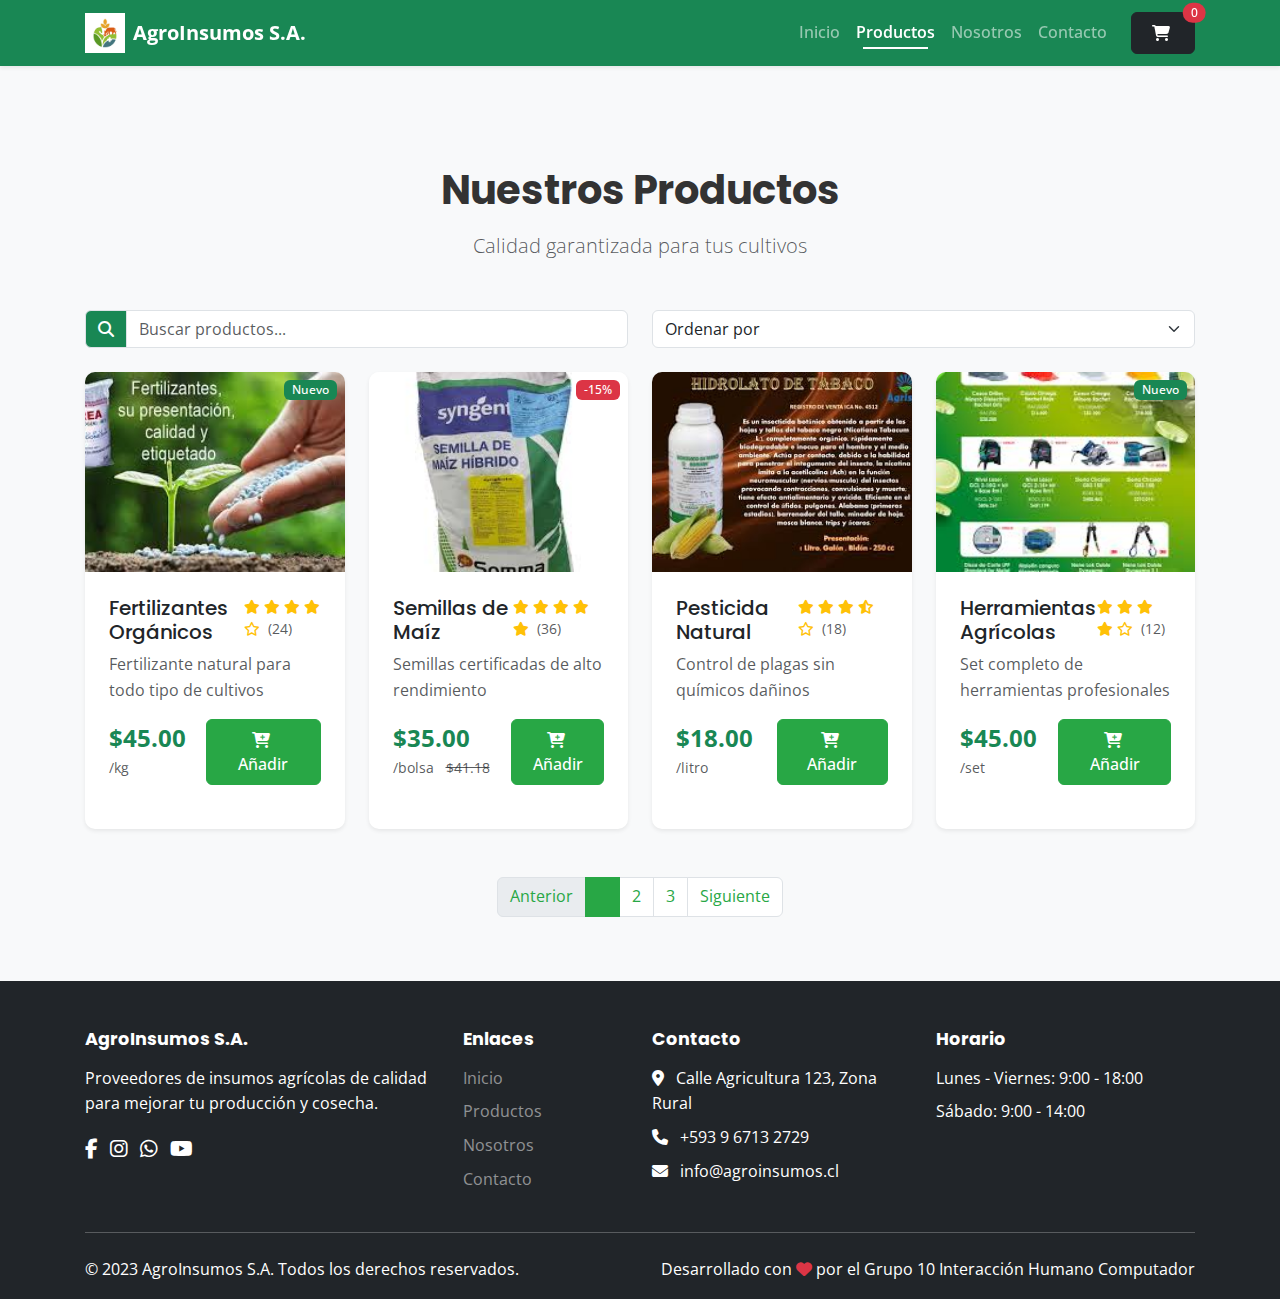
<file: productos.html>
<!DOCTYPE html>
<html lang="es">
<head>
    <meta charset="UTF-8">
    <meta name="viewport" content="width=device-width, initial-scale=1.0">
    <title>AgroInsumos S.A. - Productos</title>
    <!-- Bootstrap CSS -->
    <link href="https://cdn.jsdelivr.net/npm/bootstrap@5.3.0/dist/css/bootstrap.min.css" rel="stylesheet">
    <!-- Font Awesome -->
    <link rel="stylesheet" href="https://cdnjs.cloudflare.com/ajax/libs/font-awesome/6.4.0/css/all.min.css">
    <!-- Google Fonts -->
    <link href="https://fonts.googleapis.com/css2?family=Poppins:wght@300;400;500;600;700&family=Open+Sans:wght@400;600;700&display=swap" rel="stylesheet">
    <!-- Estilos personalizados -->
    <link rel="stylesheet" href="css/estilos.css">
</head>
<body>
    <!-- Navbar -->
    <header class="navbar navbar-expand-lg navbar-dark bg-success fixed-top shadow-sm">
        <div class="container">
            <a class="navbar-brand d-flex align-items-center" href="index.html">
                <img src="img/logo.jpeg" alt="AgroInsumos S.A." height="40" class="me-2">
                <span class="fw-bold">AgroInsumos S.A.</span>
            </a>
            <button class="navbar-toggler" type="button" data-bs-toggle="collapse" data-bs-target="#navbarNav">
                <span class="navbar-toggler-icon"></span>
            </button>
            <nav class="collapse navbar-collapse" id="navbarNav">
                <ul class="navbar-nav ms-auto">
                    <li class="nav-item"><a class="nav-link" href="index.html">Inicio</a></li>
                    <li class="nav-item"><a class="nav-link active" href="productos.html">Productos</a></li>
                    <li class="nav-item"><a class="nav-link" href="index.html#nosotros">Nosotros</a></li>
                    <li class="nav-item"><a class="nav-link" href="contacto.html">Contacto</a></li>
                </ul>
                <div class="ms-lg-3 mt-3 mt-lg-0">
                    <button id="carrito-icono" class="btn btn-dark position-relative" data-bs-toggle="modal" data-bs-target="#modal-carrito">
                        <i class="fas fa-shopping-cart me-1"></i>
                        <span id="contador-carrito" class="position-absolute top-0 start-100 translate-middle badge rounded-pill bg-danger">0</span>
                    </button>
                </div>
            </nav>
        </div>
    </header>

    <!-- Modal del Carrito -->
    <div class="modal fade" id="modal-carrito" tabindex="-1" aria-hidden="true">
        <div class="modal-dialog modal-dialog-centered">
            <div class="modal-content">
                <div class="modal-header bg-success text-white">
                    <h5 class="modal-title">Tu Carrito</h5>
                    <button type="button" class="btn-close btn-close-white" data-bs-dismiss="modal" aria-label="Close"></button>
                </div>
                <div class="modal-body">
                    <div id="lista-carrito" class="lista-carrito">
                        <!-- Productos dinámicos aquí -->
                    </div>
                    <div class="d-flex justify-content-between align-items-center py-3 border-top">
                        <h5 class="mb-0">Total:</h5>
                        <h4 class="mb-0 text-success fw-bold">$<span id="total-carrito">0</span></h4>
                    </div>
                </div>
                <div class="modal-footer">
                    <button id="vaciar-carrito" class="btn btn-outline-danger me-auto">
                        <i class="fas fa-trash-alt me-1"></i> Vaciar
                    </button>
                    <button type="button" class="btn btn-secondary" data-bs-dismiss="modal">Seguir comprando</button>
                    <button id="pagar-carrito" class="btn btn-success">
                        <i class="fas fa-credit-card me-1"></i> Pagar
                    </button>
                </div>
            </div>
        </div>
    </div>

    <!-- Contenido principal -->
    <main class="py-5 mt-5">
        <div class="container">
            <div class="text-center mb-5">
                <h1 class="fw-bold mb-3">Nuestros Productos</h1>
                <p class="lead text-muted">Calidad garantizada para tus cultivos</p>
            </div>
            
            <!-- Filtros -->
            <div class="row mb-4">
                <div class="col-md-6 mb-3 mb-md-0">
                    <div class="input-group">
                        <span class="input-group-text bg-success text-white"><i class="fas fa-search"></i></span>
                        <input type="text" class="form-control" placeholder="Buscar productos...">
                    </div>
                </div>
                <div class="col-md-6">
                    <select class="form-select">
                        <option selected>Ordenar por</option>
                        <option>Precio: menor a mayor</option>
                        <option>Precio: mayor a menor</option>
                        <option>Más populares</option>
                        <option>Novedades</option>
                    </select>
                </div>
            </div>
            
            <!-- Lista de productos -->
            <div class="row g-4">
                <!-- Producto 1 - Fertilizantes Orgánicos -->
                <div class="col-md-6 col-lg-4 col-xl-3">
                    <div class="card product-card h-100 border-0 shadow-sm">
                        <div class="badge bg-success position-absolute top-0 end-0 m-2">Nuevo</div>
                        <img src="img/fertilizante.jpeg" class="card-img-top product-img" alt="Fertilizantes Orgánicos">
                        <div class="card-body">
                            <div class="d-flex justify-content-between align-items-start mb-2">
                                <h3 class="h5 mb-0">Fertilizantes Orgánicos</h3>
                                <div class="text-warning small">
                                    <i class="fas fa-star"></i>
                                    <i class="fas fa-star"></i>
                                    <i class="fas fa-star"></i>
                                    <i class="fas fa-star"></i>
                                    <i class="far fa-star"></i>
                                    <span class="text-muted ms-1">(24)</span>
                                </div>
                            </div>
                            <p class="card-text text-muted mb-3">Fertilizante natural para todo tipo de cultivos</p>
                            <div class="d-flex justify-content-between align-items-center">
                                <div>
                                    <span class="h4 text-success fw-bold">$45.00</span>
                                    <small class="text-muted">/kg</small>
                                </div>
                                <button class="btn btn-success btn-comprar" data-id="1" data-nombre="Fertilizantes Orgánicos" data-precio="45">
                                    <i class="fas fa-cart-plus me-1"></i> Añadir
                                </button>
                            </div>
                        </div>
                    </div>
                </div>

                <!-- Producto 2 - Semillas de Maíz -->
                <div class="col-md-6 col-lg-4 col-xl-3">
                    <div class="card product-card h-100 border-0 shadow-sm">
                        <div class="badge bg-danger position-absolute top-0 end-0 m-2">-15%</div>
                        <img src="img/semilla.jpeg" class="card-img-top product-img" alt="Semillas de Maíz">
                        <div class="card-body">
                            <div class="d-flex justify-content-between align-items-start mb-2">
                                <h3 class="h5 mb-0">Semillas de Maíz</h3>
                                <div class="text-warning small">
                                    <i class="fas fa-star"></i>
                                    <i class="fas fa-star"></i>
                                    <i class="fas fa-star"></i>
                                    <i class="fas fa-star"></i>
                                    <i class="fas fa-star"></i>
                                    <span class="text-muted ms-1">(36)</span>
                                </div>
                            </div>
                            <p class="card-text text-muted mb-3">Semillas certificadas de alto rendimiento</p>
                            <div class="d-flex justify-content-between align-items-center">
                                <div>
                                    <span class="h4 text-success fw-bold">$35.00</span>
                                    <small class="text-muted">/bolsa</small>
                                    <small class="text-decoration-line-through text-muted ms-2">$41.18</small>
                                </div>
                                <button class="btn btn-success btn-comprar" data-id="2" data-nombre="Semillas de Maíz" data-precio="35">
                                    <i class="fas fa-cart-plus me-1"></i> Añadir
                                </button>
                            </div>
                        </div>
                    </div>
                </div>

                <!-- Producto 3 - Pesticida Natural -->
                <div class="col-md-6 col-lg-4 col-xl-3">
                    <div class="card product-card h-100 border-0 shadow-sm">
                        <img src="img/pesticida.jpeg" class="card-img-top product-img" alt="Pesticida Natural">
                        <div class="card-body">
                            <div class="d-flex justify-content-between align-items-start mb-2">
                                <h3 class="h5 mb-0">Pesticida Natural</h3>
                                <div class="text-warning small">
                                    <i class="fas fa-star"></i>
                                    <i class="fas fa-star"></i>
                                    <i class="fas fa-star"></i>
                                    <i class="fas fa-star-half-alt"></i>
                                    <i class="far fa-star"></i>
                                    <span class="text-muted ms-1">(18)</span>
                                </div>
                            </div>
                            <p class="card-text text-muted mb-3">Control de plagas sin químicos dañinos</p>
                            <div class="d-flex justify-content-between align-items-center">
                                <div>
                                    <span class="h4 text-success fw-bold">$18.00</span>
                                    <small class="text-muted">/litro</small>
                                </div>
                                <button class="btn btn-success btn-comprar" data-id="3" data-nombre="Pesticida Natural" data-precio="18">
                                    <i class="fas fa-cart-plus me-1"></i> Añadir
                                </button>
                            </div>
                        </div>
                    </div>
                </div>

                <!-- Producto 4 - Herramientas Agrícolas -->
                <div class="col-md-6 col-lg-4 col-xl-3">
                    <div class="card product-card h-100 border-0 shadow-sm">
                        <div class="badge bg-success position-absolute top-0 end-0 m-2">Nuevo</div>
                        <img src="img/herramientas.jpeg" class="card-img-top product-img" alt="Herramientas Agrícolas">
                        <div class="card-body">
                            <div class="d-flex justify-content-between align-items-start mb-2">
                                <h3 class="h5 mb-0">Herramientas Agrícolas</h3>
                                <div class="text-warning small">
                                    <i class="fas fa-star"></i>
                                    <i class="fas fa-star"></i>
                                    <i class="fas fa-star"></i>
                                    <i class="fas fa-star"></i>
                                    <i class="far fa-star"></i>
                                    <span class="text-muted ms-1">(12)</span>
                                </div>
                            </div>
                            <p class="card-text text-muted mb-3">Set completo de herramientas profesionales</p>
                            <div class="d-flex justify-content-between align-items-center">
                                <div>
                                    <span class="h4 text-success fw-bold">$45.00</span>
                                    <small class="text-muted">/set</small>
                                </div>
                                <button class="btn btn-success btn-comprar" data-id="4" data-nombre="Herramientas Agrícolas" data-precio="45">
                                    <i class="fas fa-cart-plus me-1"></i> Añadir
                                </button>
                            </div>
                        </div>
                    </div>
                </div>
            </div>

            <!-- Paginación -->
            <nav aria-label="Page navigation" class="mt-5">
                <ul class="pagination justify-content-center">
                    <li class="page-item disabled">
                        <a class="page-link" href="#" tabindex="-1">Anterior</a>
                    </li>
                    <li class="page-item active"><a class="page-link" href="#">1</a></li>
                    <li class="page-item"><a class="page-link" href="#">2</a></li>
                    <li class="page-item"><a class="page-link" href="#">3</a></li>
                    <li class="page-item">
                        <a class="page-link" href="#">Siguiente</a>
                    </li>
                </ul>
            </nav>
        </div>
    </main>

    <!-- Footer -->
    <footer class="bg-dark text-white pt-5 pb-3">
        <div class="container">
            <div class="row">
                <div class="col-md-4 mb-4 mb-md-0">
                    <h5 class="fw-bold mb-3">AgroInsumos S.A.</h5>
                    <p>Proveedores de insumos agrícolas de calidad para mejorar tu producción y cosecha.</p>
                    <div class="social-icons">
                        <a href="#" class="me-2"><i class="fab fa-facebook-f"></i></a>
                        <a href="#" class="me-2"><i class="fab fa-instagram"></i></a>
                        <a href="#" class="me-2"><i class="fab fa-whatsapp"></i></a>
                        <a href="#"><i class="fab fa-youtube"></i></a>
                    </div>
                </div>
                <div class="col-md-2 mb-4 mb-md-0">
                    <h5 class="fw-bold mb-3">Enlaces</h5>
                    <ul class="list-unstyled">
                        <li class="mb-2"><a href="index.html" class="text-white-50">Inicio</a></li>
                        <li class="mb-2"><a href="productos.html" class="text-white-50">Productos</a></li>
                        <li class="mb-2"><a href="index.html#nosotros" class="text-white-50">Nosotros</a></li>
                        <li><a href="contacto.html" class="text-white-50">Contacto</a></li>
                    </ul>
                </div>
                <div class="col-md-3 mb-4 mb-md-0">
                    <h5 class="fw-bold mb-3">Contacto</h5>
                    <ul class="list-unstyled">
                        <li class="mb-2"><i class="fas fa-map-marker-alt me-2"></i> Calle Agricultura 123, Zona Rural</li>
                        <li class="mb-2"><i class="fas fa-phone me-2"></i> +593 9 6713 2729</li>
                        <li><i class="fas fa-envelope me-2"></i> info@agroinsumos.cl</li>
                    </ul>
                </div>
                <div class="col-md-3">
                    <h5 class="fw-bold mb-3">Horario</h5>
                    <ul class="list-unstyled">
                        <li class="mb-2">Lunes - Viernes: 9:00 - 18:00</li>
                        <li>Sábado: 9:00 - 14:00</li>
                    </ul>
                </div>
            </div>
            <hr class="my-4">
            <div class="row">
                <div class="col-md-6 text-center text-md-start">
                    <p class="mb-0">&copy; 2023 AgroInsumos S.A. Todos los derechos reservados.</p>
                </div>
                <div class="col-md-6 text-center text-md-end">
                    <p class="mb-0">Desarrollado con <i class="fas fa-heart text-danger"></i> por el Grupo 10 Interacción Humano Computador</p>
                </div>
            </div>
        </div>
    </footer>

    <!-- Bootstrap JS Bundle with Popper -->
    <script src="https://cdn.jsdelivr.net/npm/bootstrap@5.3.0/dist/js/bootstrap.bundle.min.js"></script>
    <!-- Script del carrito -->
    <script src="js/script.js"></script>
</body>
</html>
</file>
<file: css/estilos.css>
/* Estilos generales */
body {
  font-family: 'Open Sans', sans-serif;
  padding-top: 70px;
  color: #333;
  background-color: #f8f9fa;
  line-height: 1.6;
}

h1, h2, h3, h4, h5, h6 {
  font-family: 'Poppins', sans-serif;
  font-weight: 600;
  margin-bottom: 1rem;
}

a {
  text-decoration: none;
  transition: all 0.3s ease;
}

.section-title {
  position: relative;
  padding-bottom: 15px;
  margin-bottom: 2rem;
}

.section-title:after {
  content: '';
  position: absolute;
  left: 0;
  bottom: 0;
  width: 50px;
  height: 3px;
  background-color: #28a745;
}

.section-subtitle {
  max-width: 600px;
  margin-left: auto;
  margin-right: auto;
  color: #6c757d;
  margin-bottom: 3rem;
}

.container {
  padding: 0 15px;
}

/* Navbar */
.navbar {
  box-shadow: 0 2px 10px rgba(0, 0, 0, 0.1);
}

.navbar-brand {
  font-size: 1.25rem;
}

.navbar-nav .nav-link {
  padding: 0.5rem 1rem;
  font-weight: 500;
}

/* Estilos para la navegación activa */
.navbar-nav .nav-link.active {
  font-weight: 600;
  position: relative;
}

.navbar-nav .nav-link.active:after {
  content: '';
  position: absolute;
  left: 15px;
  bottom: 5px;
  width: calc(100% - 30px);
  height: 2px;
  background-color: white;
}

/* Hero section */
.hero-section {
  background: linear-gradient(rgba(0, 0, 0, 0.6), rgba(0, 0, 0, 0.6)), 
              url('../img/hero-bg.jpg') no-repeat center center;
  background-size: cover;
  height: 70vh;
  min-height: 500px;
  display: flex;
  align-items: center;
  margin-top: -70px;
  color: white;
  text-shadow: 1px 1px 3px rgba(0, 0, 0, 0.3);
}

.hero-section h1 {
  font-size: 2.5rem;
  margin-bottom: 1.5rem;
}

.hero-section p {
  font-size: 1.25rem;
  margin-bottom: 2rem;
}

/* Cards de productos */
.product-card {
  transition: transform 0.3s ease, box-shadow 0.3s ease;
  border-radius: 10px;
  overflow: hidden;
  margin-bottom: 20px;
  border: none;
}

.product-card:hover {
  transform: translateY(-5px);
  box-shadow: 0 10px 20px rgba(0, 0, 0, 0.1) !important;
}

.product-img {
  height: 200px;
  object-fit: cover;
  width: 100%;
}

.card-body {
  padding: 1.5rem;
}

.btn-comprar {
  transition: all 0.3s ease;
}

.btn-comprar:hover {
  background-color: #218838 !important;
}

/* Footer */
footer {
  background-color: #343a40;
  padding: 3rem 0;
  color: white;
}

footer h5 {
  color: #fff;
  margin-bottom: 1.5rem;
  font-size: 1.1rem;
}

footer ul {
  list-style: none;
  padding-left: 0;
}

footer li {
  margin-bottom: 0.5rem;
}

footer a {
  color: #adb5bd;
  text-decoration: none;
  transition: color 0.3s;
}

footer a:hover {
  color: #28a745;
}

.social-icons a {
  display: inline-block;
  margin-right: 10px;
  color: white;
  font-size: 1.25rem;
}

/* Carrito */
.lista-carrito {
  max-height: 300px;
  overflow-y: auto;
  padding: 0 15px;
}

.carrito-item {
  border-bottom: 1px solid #eee;
  padding: 10px 0;
  display: flex;
  justify-content: space-between;
  align-items: center;
}

.carrito-item:last-child {
  border-bottom: none;
}

.eliminar-item {
  padding: 0.25rem 0.5rem;
}

/* Formulario de contacto */
#form-contacto .form-control, 
#form-contacto .form-select {
  padding: 10px 15px;
  border-radius: 5px;
  margin-bottom: 1.5rem;
  border: 1px solid #ced4da;
}

#form-contacto label {
  font-weight: 500;
  margin-bottom: 0.5rem;
}

#mensaje-exito {
  display: none;
}

/* Botones */
.btn {
  padding: 0.5rem 1.25rem;
  font-weight: 500;
}

.btn-success {
  background-color: #28a745;
  border-color: #28a745;
}

.btn-success:hover {
  background-color: #218838;
  border-color: #1e7e34;
}

.btn-outline-success {
  color: #28a745;
  border-color: #28a745;
}

.btn-outline-success:hover {
  background-color: #28a745;
  color: white;
}

/* Badges */
.badge {
  font-weight: 500;
  padding: 0.35em 0.65em;
}

/* Paginación */
.pagination .page-item.active .page-link {
  background-color: #28a745;
  border-color: #28a745;
}

.pagination .page-link {
  color: #28a745;
}


/* ============================================= */
/* ESTILOS ESPECÍFICOS PARA PÁGINA NOSOTROS */
/* ============================================= */

/* Hero section Nosotros */
.hero-section-nosotros {
  background: linear-gradient(rgba(0, 0, 0, 0.6), rgba(0, 0, 0, 0.6)), 
              url('../img/nosotros-hero.jpeg') no-repeat center center;
  background-size: cover;
  padding: 120px 0;
  margin-top: 56px; /* Para compensar el navbar fixed */
  color: white;
  text-shadow: 1px 1px 3px rgba(0, 0, 0, 0.3);
}

.hero-section-nosotros h1 {
  font-size: 2.5rem;
  margin-bottom: 1.5rem;
}

.hero-section-nosotros p {
  font-size: 1.25rem;
}

/* Sección Nosotros Completa */
.nosotros-content {
  padding: 5rem 0;
}

.nosotros-content img {
  border-radius: 10px;
  box-shadow: 0 5px 15px rgba(0, 0, 0, 0.1);
}

.nosotros-content h2 {
  color: #2c3e50;
  margin-bottom: 1.5rem;
}

.nosotros-content .lead {
  color: #28a745;
  font-weight: 500;
}

/* Valores Corporativos */
.valores-card {
  border: none;
  border-radius: 10px;
  transition: all 0.3s ease;
  height: 100%;
  text-align: center;
  padding: 2rem 1.5rem;
  background-color: white;
  box-shadow: 0 5px 15px rgba(0, 0, 0, 0.05);
}

.valores-card:hover {
  transform: translateY(-10px);
  box-shadow: 0 15px 30px rgba(0, 0, 0, 0.1);
}

.valores-card i {
  font-size: 2.5rem;
  margin-bottom: 1.5rem;
  color: #28a745;
}

.valores-card h3 {
  color: #2c3e50;
  margin-bottom: 1rem;
}

/* Equipo */
.equipo-card {
  border: none;
  border-radius: 10px;
  overflow: hidden;
  box-shadow: 0 5px 15px rgba(0, 0, 0, 0.1);
  transition: all 0.3s ease;
  height: 100%;
}

.equipo-card:hover {
  transform: translateY(-10px);
  box-shadow: 0 15px 30px rgba(0, 0, 0, 0.15);
}

.equipo-card img {
  height: 300px;
  object-fit: cover;
  width: 100%;
}

.equipo-card .card-body {
  padding: 1.5rem;
  text-align: center;
}

.equipo-card h3 {
  color: #2c3e50;
  margin-bottom: 0.5rem;
}

.equipo-card .cargo {
  color: #28a745;
  font-weight: 500;
  margin-bottom: 1rem;
}

/* Responsive para página Nosotros */
@media (max-width: 768px) {
  .hero-section-nosotros {
    padding: 80px 0;
    text-align: center;
  }
  
  .hero-section-nosotros h1 {
    font-size: 2rem;
  }
  
  .nosotros-content {
    padding: 3rem 0;
  }
  
  .nosotros-content .order-lg-1 {
    margin-bottom: 2rem;
  }
  
  .nosotros-content .order-lg-2 {
    margin-bottom: 2rem;
  }
  
  .equipo-card img {
    height: 250px;
  }
}

@media (max-width: 576px) {
  .hero-section-nosotros h1 {
    font-size: 1.75rem;
  }
  
  .valores-card {
    margin-bottom: 1.5rem;
  }
  
  .equipo-card {
    margin-bottom: 1.5rem;
  }
}


/* Responsive */
@media (max-width: 768px) {
  .hero-section {
    height: 60vh;
    text-align: center;
    padding: 0 20px;
  }
  
  .hero-section h1 {
    font-size: 2rem;
  }
  
  .hero-section p {
    font-size: 1rem;
  }
  
  .hero-section .btn {
    display: block;
    width: 100%;
    margin-bottom: 10px;
  }
  
  .hero-section .btn + .btn {
    margin-left: 0;
  }
  
  .navbar-nav {
    padding-top: 1rem;
  }
  
  .navbar-nav .nav-link {
    padding: 0.5rem 0;
  }
  
  footer {
    text-align: center;
  }
  
  .social-icons {
    justify-content: center;
  }
}

@media (max-width: 576px) {
  .product-card {
    margin-bottom: 1.5rem;
  }
  
  .section-title {
    font-size: 1.75rem;
  }
}
</file>
